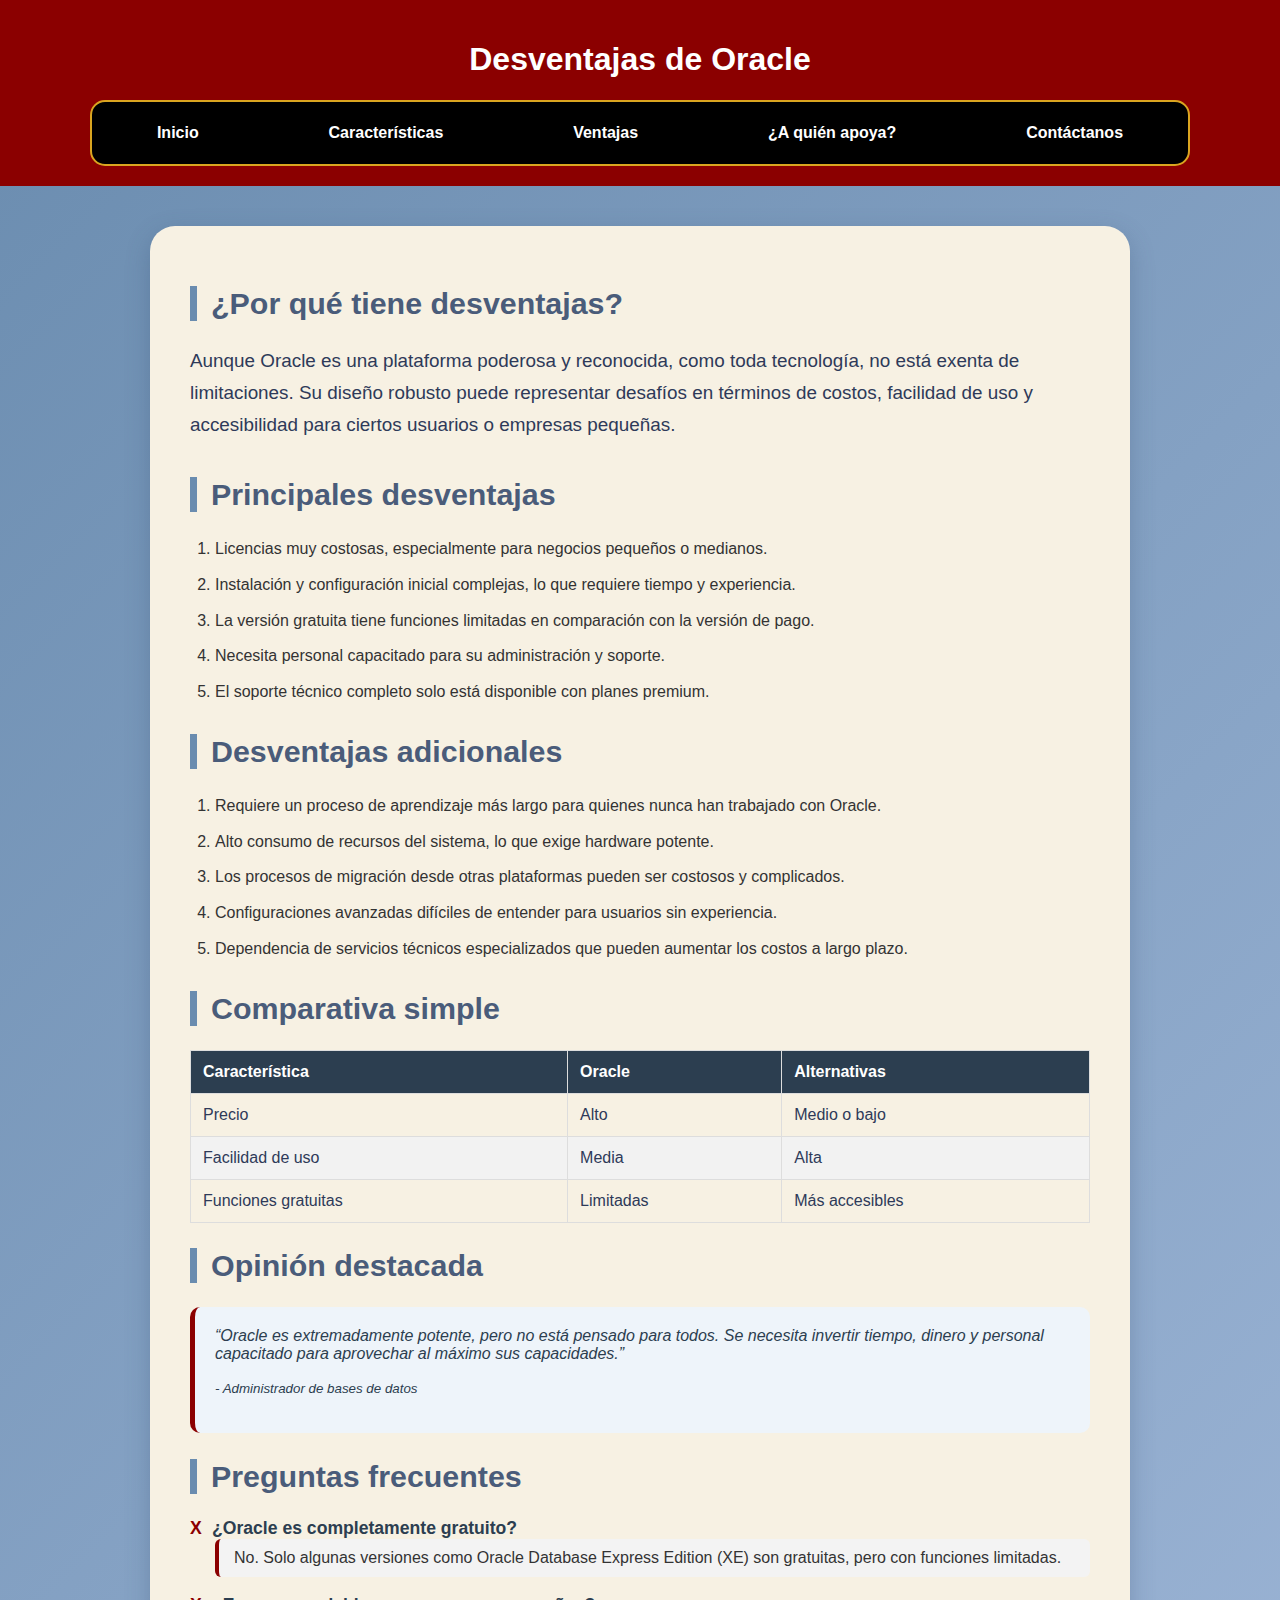
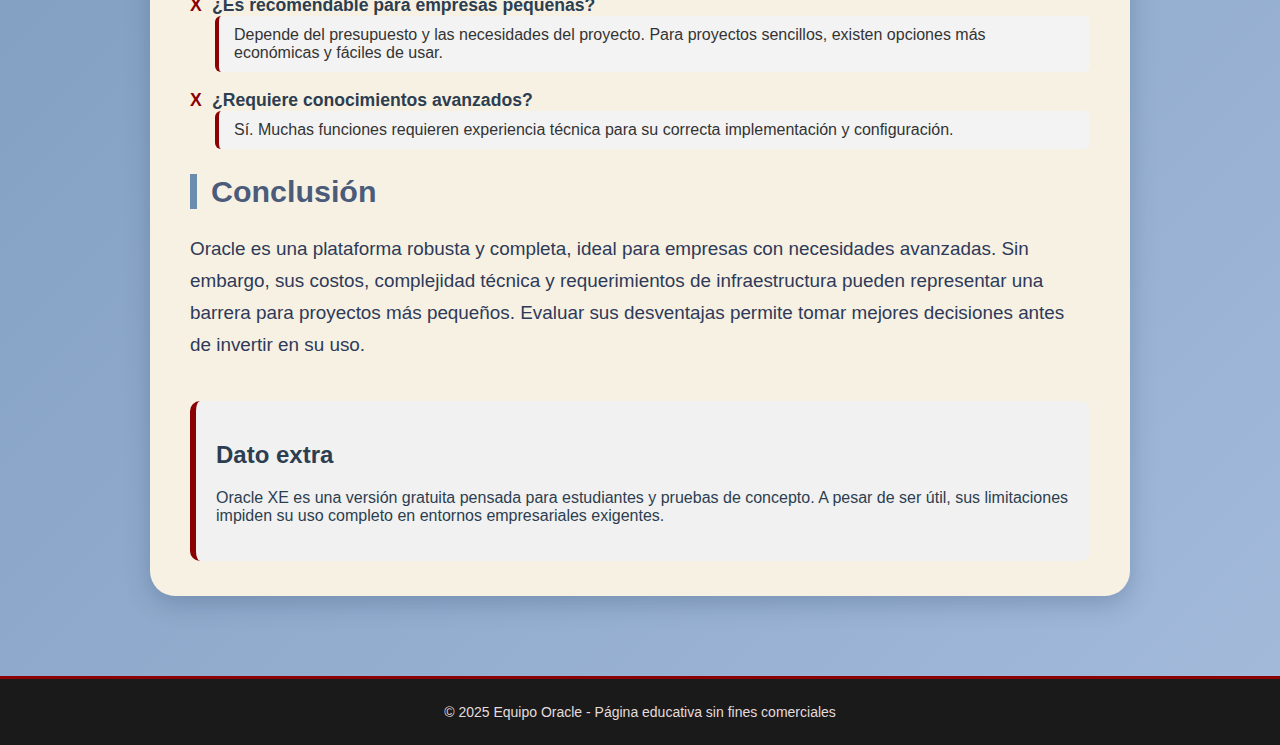
<file: pagina1/desventajas.html>
<!DOCTYPE html>
<html lang="es">
<head>
    <meta charset="UTF-8" />
    <meta name="viewport" content="width=device-width, initial-scale=1" />
    <title>Desventajas de Oracle</title>
    <link rel="stylesheet" href="estilodesv.css">
</head>
<body>
    <header>
        <h1>Desventajas de Oracle</h1>
        <nav>
            <ul class="nav-links">
                <li><a href="index.html">Inicio</a></li>
                <li><a href="caracteristicas.html">Características</a></li>
                <li><a href="ventajas.html">Ventajas</a></li>
                <li><a href="apoyo.html">¿A quién apoya?</a></li>
                <li><a href="contacto.html">Contáctanos</a></li>
            </ul>
        </nav>
    </header>

    <main class="main-content">

        <section>
            <h2 class="seccion_achedos">¿Por qué tiene desventajas?</h2>
            <p class="parrafo1">Aunque Oracle es una plataforma poderosa y reconocida, como toda tecnología, no está exenta de limitaciones. Su diseño robusto puede representar desafíos en términos de costos, facilidad de uso y accesibilidad para ciertos usuarios o empresas pequeñas.</p>
        </section>

        <section>
            <h2 class="seccion_achedos">Principales desventajas</h2>
            <ol class="lista_desv">
                <li>Licencias muy costosas, especialmente para negocios pequeños o medianos.</li>
                <li>Instalación y configuración inicial complejas, lo que requiere tiempo y experiencia.</li>
                <li>La versión gratuita tiene funciones limitadas en comparación con la versión de pago.</li>
                <li>Necesita personal capacitado para su administración y soporte.</li>
                <li>El soporte técnico completo solo está disponible con planes premium.</li>
            </ol>
        </section>

        <section>
            <h2 class="seccion_achedos">Desventajas adicionales</h2>
            <ol class="lista_desv">
                <li>Requiere un proceso de aprendizaje más largo para quienes nunca han trabajado con Oracle.</li>
                <li>Alto consumo de recursos del sistema, lo que exige hardware potente.</li>
                <li>Los procesos de migración desde otras plataformas pueden ser costosos y complicados.</li>
                <li>Configuraciones avanzadas difíciles de entender para usuarios sin experiencia.</li>
                <li>Dependencia de servicios técnicos especializados que pueden aumentar los costos a largo plazo.</li>
            </ol>
        </section>

        <section>
            <h2 class="seccion_achedos">Comparativa simple</h2>
            <table class="tabla_comp">
                <thead>
                    <tr>
                        <th>Característica</th>
                        <th>Oracle</th>
                        <th>Alternativas</th>
                    </tr>
                </thead>
                <tbody>
                    <tr>
                        <td>Precio</td>
                        <td>Alto</td>
                        <td>Medio o bajo</td>
                    </tr>
                    <tr>
                        <td>Facilidad de uso</td>
                        <td>Media</td>
                        <td>Alta</td>
                    </tr>
                    <tr>
                        <td>Funciones gratuitas</td>
                        <td>Limitadas</td>
                        <td>Más accesibles</td>
                    </tr>
                </tbody>
            </table>
        </section>

        <section class="cita_opinion">
            <h2 class="seccion_achedos">Opinión destacada</h2>
            <blockquote>
                “Oracle es extremadamente potente, pero no está pensado para todos. Se necesita invertir tiempo, dinero y personal capacitado para aprovechar al máximo sus capacidades.”
                <p><small>- Administrador de bases de datos</small></p>
            </blockquote>
        </section>

        <section>
            <h2 class="seccion_achedos">Preguntas frecuentes</h2>
            <dl class="faq">
                <dt>¿Oracle es completamente gratuito?</dt>
                <dd>No. Solo algunas versiones como Oracle Database Express Edition (XE) son gratuitas, pero con funciones limitadas.</dd>

                <dt>¿Es recomendable para empresas pequeñas?</dt>
                <dd>Depende del presupuesto y las necesidades del proyecto. Para proyectos sencillos, existen opciones más económicas y fáciles de usar.</dd>

                <dt>¿Requiere conocimientos avanzados?</dt>
                <dd>Sí. Muchas funciones requieren experiencia técnica para su correcta implementación y configuración.</dd>
            </dl>
        </section>

        <section>
            <h2 class="seccion_achedos">Conclusión</h2>
            <p class="parrafo1">Oracle es una plataforma robusta y completa, ideal para empresas con necesidades avanzadas. Sin embargo, sus costos, complejidad técnica y requerimientos de infraestructura pueden representar una barrera para proyectos más pequeños. Evaluar sus desventajas permite tomar mejores decisiones antes de invertir en su uso.</p>
        </section>

        <aside class="dato_extra">
            <h2>Dato extra</h2>
            <p>Oracle XE es una versión gratuita pensada para estudiantes y pruebas de concepto. A pesar de ser útil, sus limitaciones impiden su uso completo en entornos empresariales exigentes.</p>
        </aside>

    </main>

    <footer>
        <p>&copy; 2025 Equipo Oracle - Página educativa sin fines comerciales</p>
    </footer>
</body>
</html>
</file>
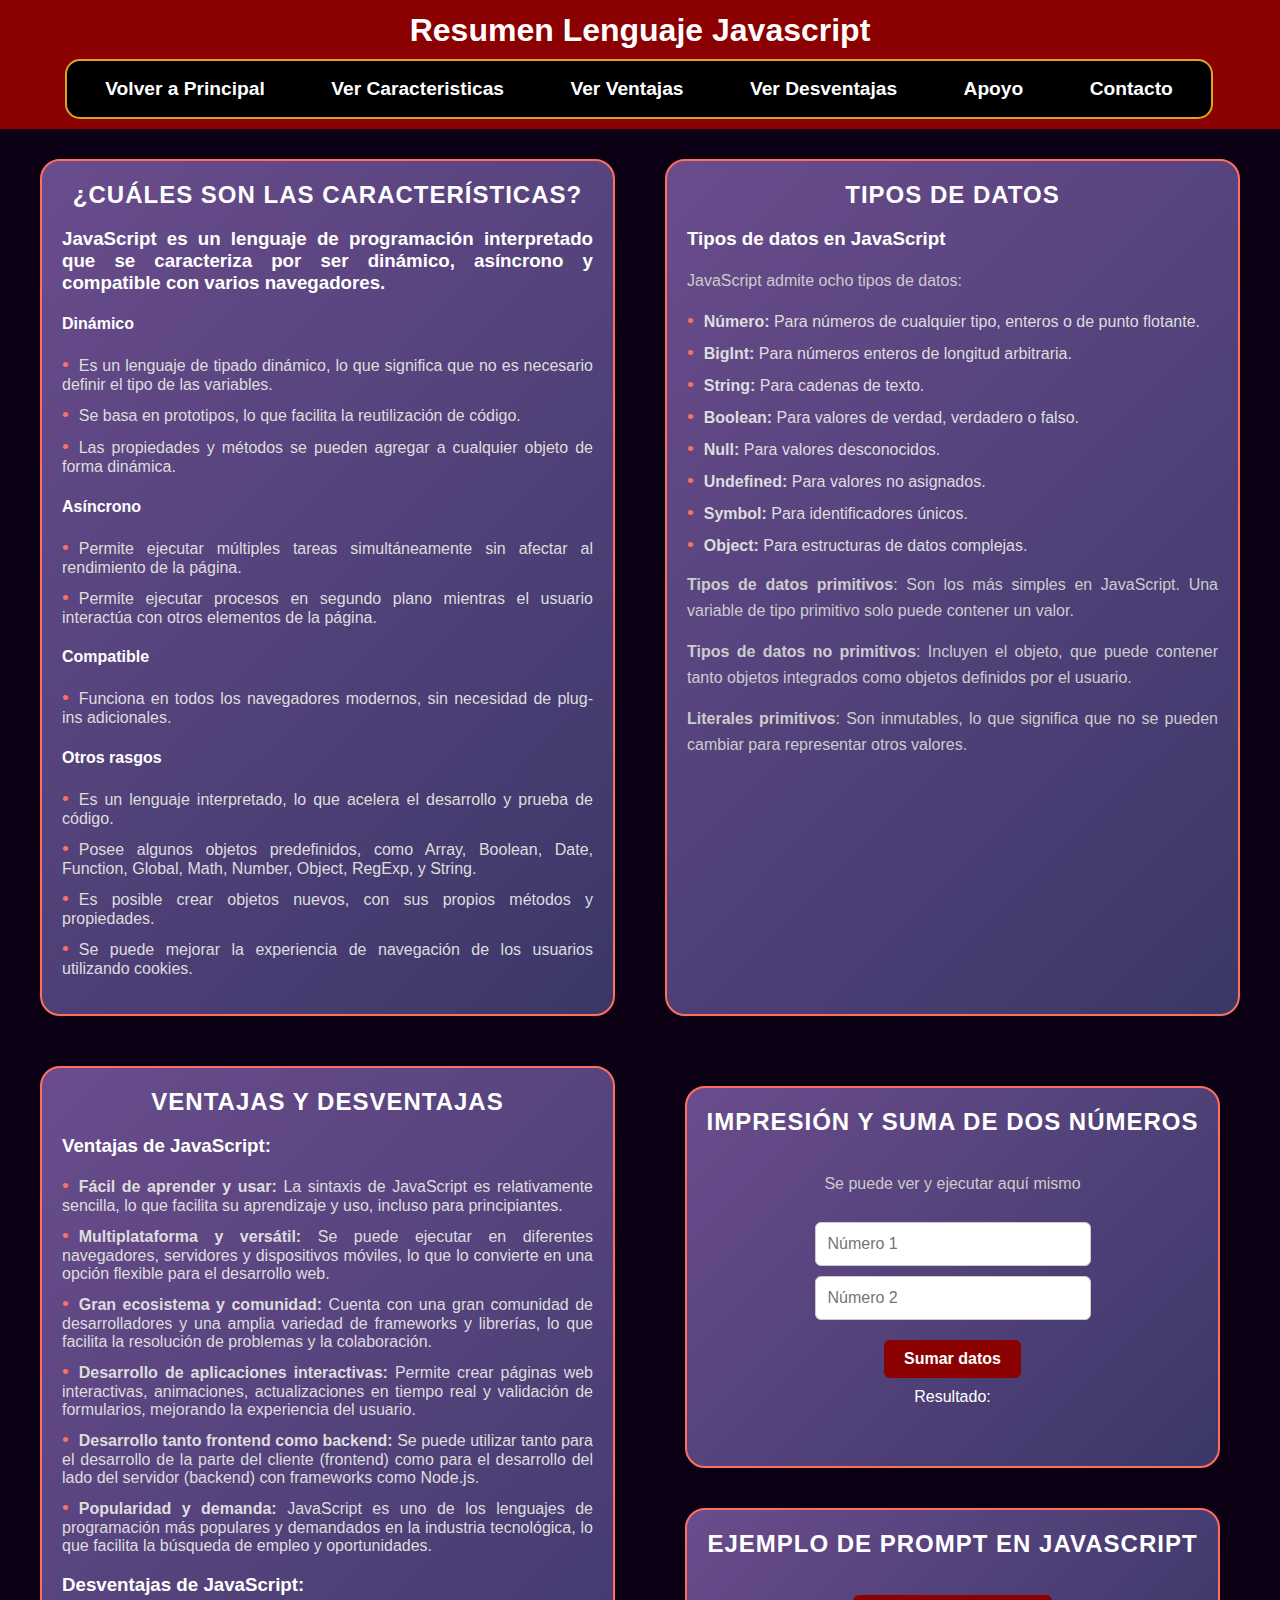
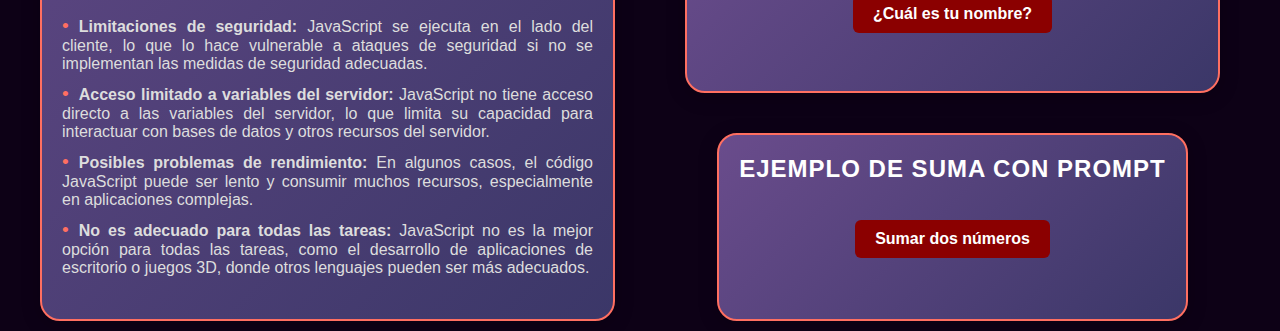
<file: pagina1/javascript_leng.html>
<!DOCTYPE html>
<html lang="es">
<head>
    <meta charset="UTF-8">
    <meta name="viewport" content="width=device-width, initial-scale=1.0">
    <title>JavaScript</title>
    <link rel="stylesheet" href="estilos_no_revolver.css"> 

</head>
<body>
    <header class="main_header">
        <!--  <img src="https://encrypted-tbn0.gstatic.com/images?q=tbn:ANd9GcQAk25QhOobzEDVjMYsLz9ygGtG43lUa6XoNw&s" 
             alt="Deberia de aparecer un logo de facpya">-->
             <h1>Resumen Lenguaje Javascript</h1>
    
    <section id="s1">
        <nav>
            <a href="index.html">Volver a Principal</a>
            <a href="caracteristicas.html">Ver Caracteristicas</a>
            <a href="ventajas.html">Ver Ventajas</a>
            <a href="desventajas.html">Ver Desventajas</a>
             <a href="apoyo.html">Apoyo</a>
             <a href="contacto.html">Contacto</a>


        </nav>
    </section>
</header>
<div class="contenedor">
    <section class="caja">
        <h2>¿Cuáles son las características?</h2>
        <h3><strong>JavaScript</strong> es un lenguaje de programación interpretado que se caracteriza por ser dinámico, asíncrono y compatible con varios navegadores.</h3>

        <h4><strong>Dinámico</strong></h4>
        <ul>
          <li>Es un lenguaje de tipado dinámico, lo que significa que no es necesario definir el tipo de las variables.</li>
          <li>Se basa en prototipos, lo que facilita la reutilización de código.</li>
          <li>Las propiedades y métodos se pueden agregar a cualquier objeto de forma dinámica.</li>
        </ul>
        
        <h4><strong>Asíncrono</strong></h4>
        <ul>
          <li>Permite ejecutar múltiples tareas simultáneamente sin afectar al rendimiento de la página.</li>
          <li>Permite ejecutar procesos en segundo plano mientras el usuario interactúa con otros elementos de la página.</li>
        </ul>
        
        <h4><strong>Compatible</strong></h4>
        <ul>
          <li>Funciona en todos los navegadores modernos, sin necesidad de plug-ins adicionales.</li>
        </ul>
        
        <h4><strong>Otros rasgos</strong></h4>
        <ul>
          <li>Es un lenguaje interpretado, lo que acelera el desarrollo y prueba de código.</li>
          <li>Posee algunos objetos predefinidos, como Array, Boolean, Date, Function, Global, Math, Number, Object, RegExp, y String.</li>
          <li>Es posible crear objetos nuevos, con sus propios métodos y propiedades.</li>
          <li>Se puede mejorar la experiencia de navegación de los usuarios utilizando cookies.</li>
        </ul>
        
          
    </section>
    <section class="caja">
        <h2>Tipos de datos</h2>
        <p>
            <h3><strong>Tipos de datos en JavaScript</strong></h3>
            <p>JavaScript admite ocho tipos de datos:</p>
            <ul>
              <li><strong>Número:</strong> Para números de cualquier tipo, enteros o de punto flotante.</li>
              <li><strong>BigInt:</strong> Para números enteros de longitud arbitraria.</li>
              <li><strong>String:</strong> Para cadenas de texto.</li>
              <li><strong>Boolean:</strong> Para valores de verdad, verdadero o falso.</li>
              <li><strong>Null:</strong> Para valores desconocidos.</li>
              <li><strong>Undefined:</strong> Para valores no asignados.</li>
              <li><strong>Symbol:</strong> Para identificadores únicos.</li>
              <li><strong>Object:</strong> Para estructuras de datos complejas.</li>
            </ul>
            
            <p><strong>Tipos de datos primitivos</strong>: Son los más simples en JavaScript. Una variable de tipo primitivo solo puede contener un valor.</p>
            
            <p><strong>Tipos de datos no primitivos</strong>: Incluyen el objeto, que puede contener tanto objetos integrados como objetos definidos por el usuario.</p>
            
            <p><strong>Literales primitivos</strong>: Son inmutables, lo que significa que no se pueden cambiar para representar otros valores.</p>
            
        </p>
    </section>

    <section class="caja">
        <h2>Ventajas y desventajas</h2>
        <p>
            <h3><strong>Ventajas de JavaScript:</strong></h3>
            <ul>
              <li><strong>Fácil de aprender y usar:</strong> La sintaxis de JavaScript es relativamente sencilla, lo que facilita su aprendizaje y uso, incluso para principiantes.</li>
              <li><strong>Multiplataforma y versátil:</strong> Se puede ejecutar en diferentes navegadores, servidores y dispositivos móviles, lo que lo convierte en una opción flexible para el desarrollo web.</li>
              <li><strong>Gran ecosistema y comunidad:</strong> Cuenta con una gran comunidad de desarrolladores y una amplia variedad de frameworks y librerías, lo que facilita la resolución de problemas y la colaboración.</li>
              <li><strong>Desarrollo de aplicaciones interactivas:</strong> Permite crear páginas web interactivas, animaciones, actualizaciones en tiempo real y validación de formularios, mejorando la experiencia del usuario.</li>
              <li><strong>Desarrollo tanto frontend como backend:</strong> Se puede utilizar tanto para el desarrollo de la parte del cliente (frontend) como para el desarrollo del lado del servidor (backend) con frameworks como Node.js.</li>
              <li><strong>Popularidad y demanda:</strong> JavaScript es uno de los lenguajes de programación más populares y demandados en la industria tecnológica, lo que facilita la búsqueda de empleo y oportunidades.</li>
            </ul>
            
            <h3><strong>Desventajas de JavaScript:</strong></h3>
            <ul>
              <li><strong>Limitaciones de seguridad:</strong> JavaScript se ejecuta en el lado del cliente, lo que lo hace vulnerable a ataques de seguridad si no se implementan las medidas de seguridad adecuadas.</li>
              <li><strong>Acceso limitado a variables del servidor:</strong> JavaScript no tiene acceso directo a las variables del servidor, lo que limita su capacidad para interactuar con bases de datos y otros recursos del servidor.</li>
              <li><strong>Posibles problemas de rendimiento:</strong> En algunos casos, el código JavaScript puede ser lento y consumir muchos recursos, especialmente en aplicaciones complejas.</li>
              <li><strong>No es adecuado para todas las tareas:</strong> JavaScript no es la mejor opción para todas las tareas, como el desarrollo de aplicaciones de escritorio o juegos 3D, donde otros lenguajes pueden ser más adecuados.</li>
            </ul>
            
        </p>
    </section>
    
<div class="grupo-reducido">

  <section class="caja sumados">
    <h2>Impresión y suma de dos números</h2>
    <p>Se puede ver y ejecutar aquí mismo</p>

    <input type="number" id="num1" placeholder="Número 1">
    <input type="number" id="num2" placeholder="Número 2">
    <button onclick="sumar()">Sumar datos</button>          
    <label for="resultado">Resultado:</label>
    <p id="resultado"></p>

    <script>
      function sumar() {
        const num1 = parseFloat(document.getElementById('num1').value);
        const num2 = parseFloat(document.getElementById('num2').value);
        document.getElementById('resultado').innerText = num1 + num2;
      }
    </script>
  </section>

  <section class="caja prompt-ejemplo">
    <h2>Ejemplo de prompt en JavaScript</h2>
    <button onclick="pedirNombre()">¿Cuál es tu nombre?</button>
    <p id="saludo"></p>

    <script>
      function pedirNombre() {
        const nombre = prompt("Por favor, escribe tu nombre:");
        if (nombre) {
          document.getElementById("saludo").innerText = "Hola, " + nombre + "! Bienvenido.";
        } else {
          document.getElementById("saludo").innerText = "No ingresaste ningún nombre.";
        }
      }
    </script>
  </section>
  <section class="caja prompt-ejemplo">
  <h2>Ejemplo de suma con prompt</h2>
  <button onclick="sumarConPrompt()">Sumar dos números</button>
  <p id="resultadoPrompt"></p>

  <script>
    function sumarConPrompt() {
      const n1 = prompt("Ingresa el primer número:");
      const n2 = prompt("Ingresa el segundo número:");
      
      const num1 = parseFloat(n1);
      const num2 = parseFloat(n2);
      
      if (!isNaN(num1) && !isNaN(num2)) {
        document.getElementById("resultadoPrompt").innerText =
          "La suma es: " + (num1 + num2);
      } else {
        document.getElementById("resultadoPrompt").innerText =
          "Por favor, ingresa valores numéricos válidos.";
      }
    }
  </script>
</section>


</div>

</body>
</html>
</file>
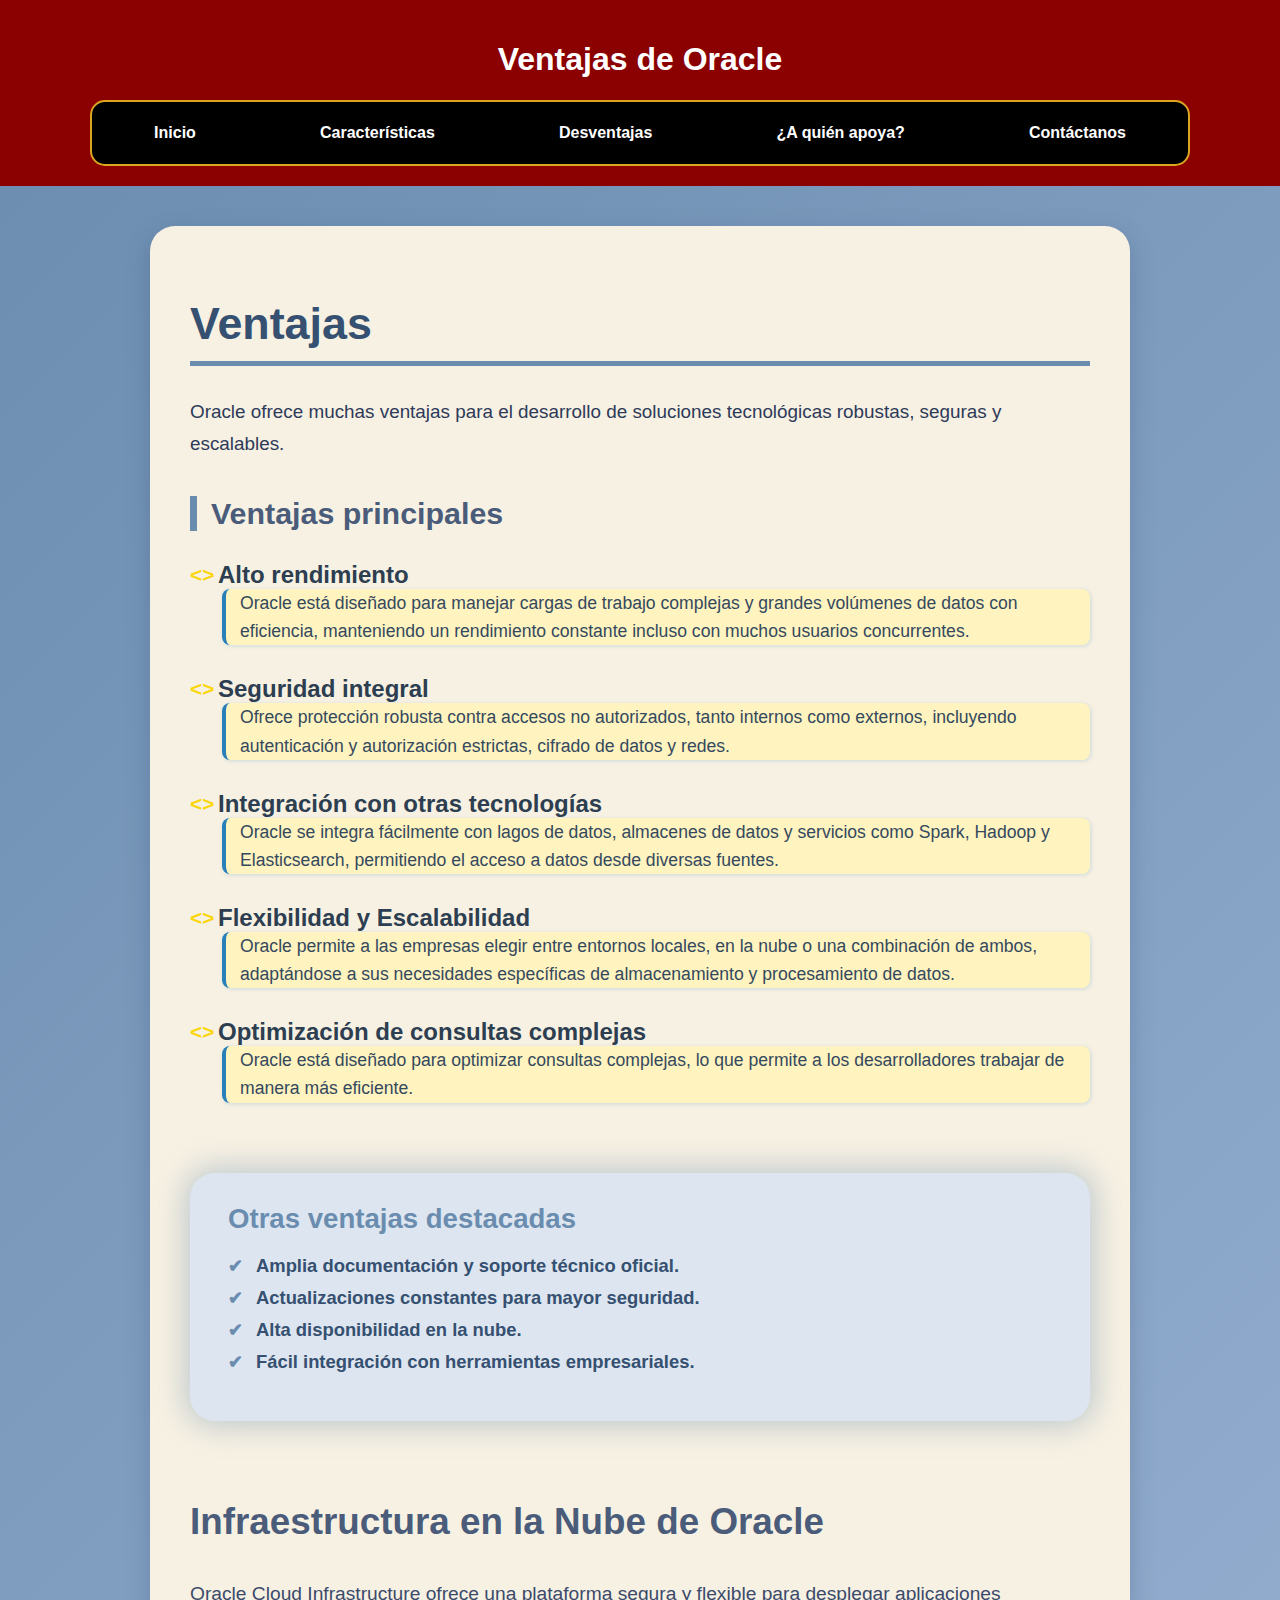
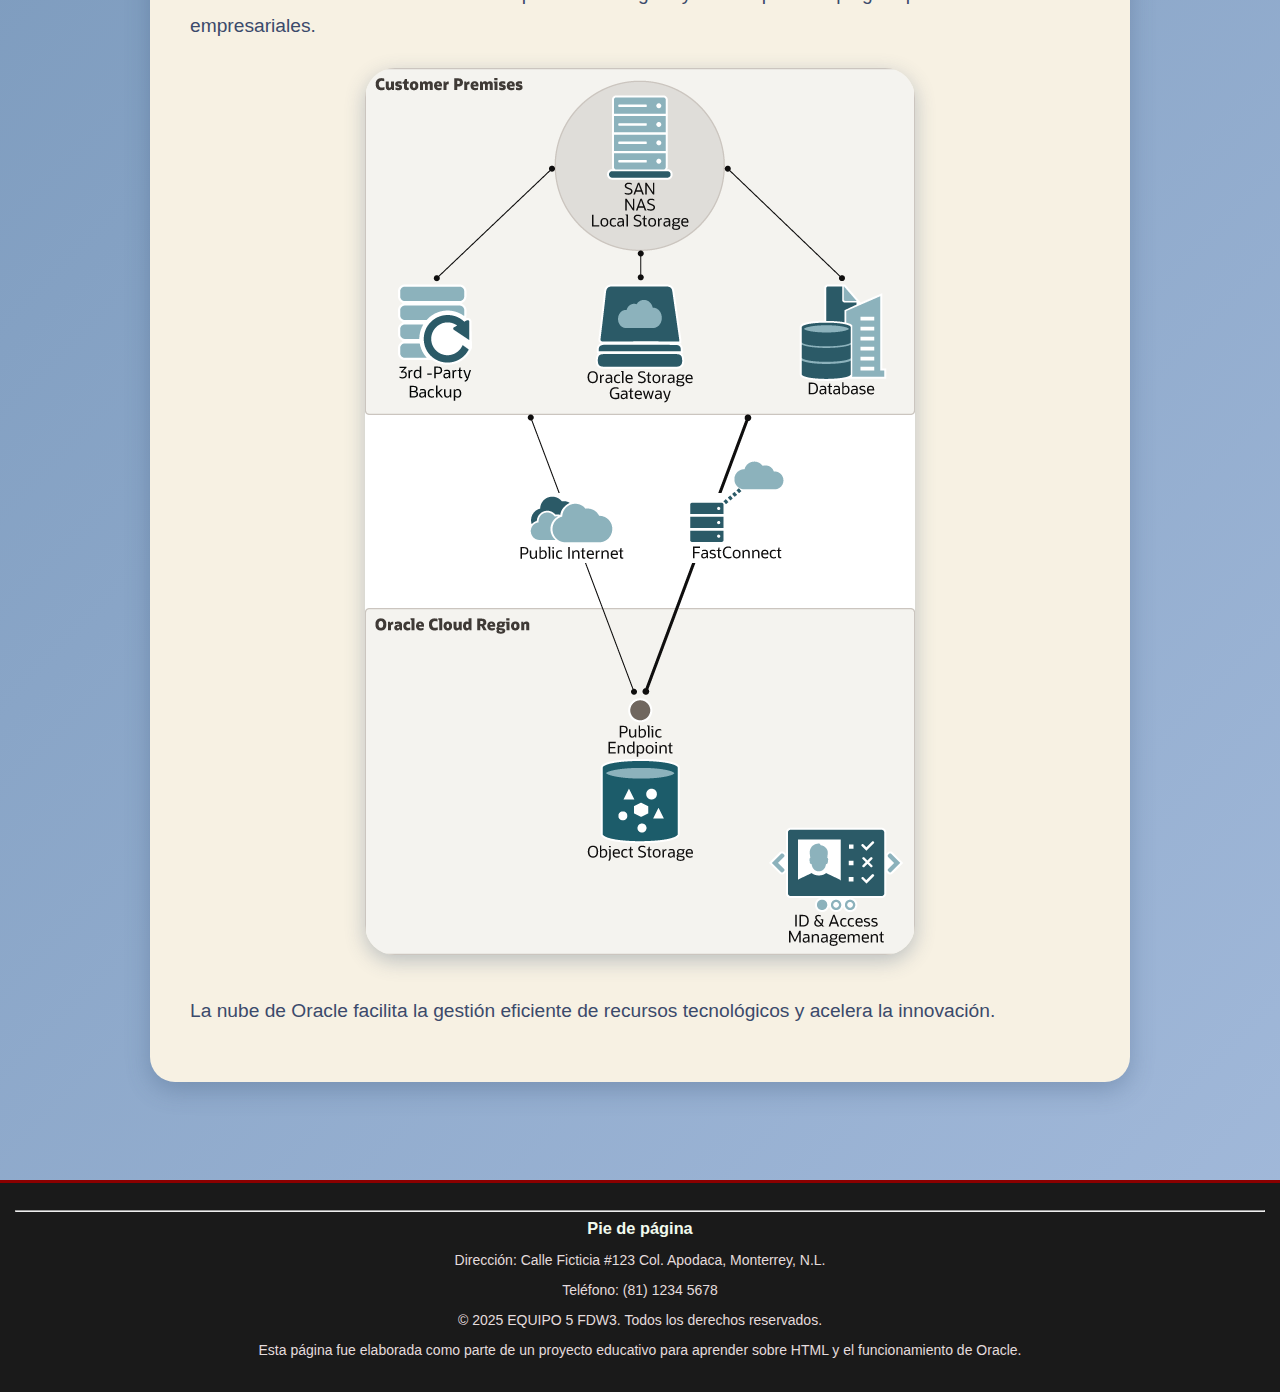
<file: pagina1/ventajas.html>
<!DOCTYPE html>
<html lang="en">
<head>
    <meta charset="UTF-8">
    <meta name="viewport" content="width=device-width, initial-scale=1.0">
    <title>Ventajas</title>
    <link rel="stylesheet" href="estilovent.css">
</head>
<body>
    <header>
        <h1>Ventajas de Oracle</h1>
        <nav>
            <ul class="nav-links">
                <li><a href="index.html">Inicio</a></li>
                <li><a href="caracteristicas.html">Características</a></li>
                <li><a href="desventajas.html">Desventajas</a></li>
                <li><a href="apoyo.html">¿A quién apoya?</a></li>
                <li><a href="contacto.html">Contáctanos</a></li>
            </ul>
        </nav>
    </header>
    
    <main class="main-content">
        <h2 class="seccion_titulo">Ventajas</h2>
        <p class="parrafo1">Oracle ofrece muchas ventajas para el desarrollo de soluciones tecnológicas robustas, seguras y escalables.</p>
        
        <section class="ventajas">
            <h2 class="seccion_achedos">Ventajas principales</h2>
            <dl class="ventajas_lista">
                <dt>Alto rendimiento</dt>
                <dd>Oracle está diseñado para manejar cargas de trabajo complejas y grandes volúmenes de datos con eficiencia, manteniendo un rendimiento constante incluso con muchos usuarios concurrentes.</dd>

                <dt>Seguridad integral</dt>
                <dd>Ofrece protección robusta contra accesos no autorizados, tanto internos como externos, incluyendo autenticación y autorización estrictas, cifrado de datos y redes.</dd>

                <dt>Integración con otras tecnologías</dt>
                <dd>Oracle se integra fácilmente con lagos de datos, almacenes de datos y servicios como Spark, Hadoop y Elasticsearch, permitiendo el acceso a datos desde diversas fuentes.</dd>

                <dt>Flexibilidad y Escalabilidad</dt>
                <dd>Oracle permite a las empresas elegir entre entornos locales, en la nube o una combinación de ambos, adaptándose a sus necesidades específicas de almacenamiento y procesamiento de datos.</dd>

                <dt>Optimización de consultas complejas</dt>
                <dd>Oracle está diseñado para optimizar consultas complejas, lo que permite a los desarrolladores trabajar de manera más eficiente.</dd>
            </dl>
        </section>

        <aside class="otras_vent">
            <h2>Otras ventajas destacadas</h2>
            <ul>
                <li>Amplia documentación y soporte técnico oficial.</li>
                <li>Actualizaciones constantes para mayor seguridad.</li>
                <li>Alta disponibilidad en la nube.</li>
                <li>Fácil integración con herramientas empresariales.</li>
            </ul>
        </aside>

        <article class="infra_nube">
            <h2>Infraestructura en la Nube de Oracle</h2>
            <p>Oracle Cloud Infrastructure ofrece una plataforma segura y flexible para desplegar aplicaciones empresariales.</p>
            <img src="img_pag1/oracle_ia.jpg" alt="Logo Oracle Cloud" class="foto_nube">
            <p>La nube de Oracle facilita la gestión eficiente de recursos tecnológicos y acelera la innovación.</p>
        </article>
    </main>

    <br>
    <footer>
        <hr>
        <h3>Pie de página</h3>
        <p>Dirección: Calle Ficticia #123 Col. Apodaca, Monterrey, N.L.</p>
        <p>Teléfono: (81) 1234 5678</p>
        <p>&copy; 2025 EQUIPO 5 FDW3. Todos los derechos reservados.</p>
        <p>Esta página fue elaborada como parte de un proyecto educativo para aprender sobre HTML y el funcionamiento de Oracle.</p>
    </footer>
</body>
</html>
</file>
<file: pagina1/estilodesv.css>
body {
    font-family: Arial, Helvetica, sans-serif;
    margin: 0;
    padding: 0;
    text-align: center;
    background: linear-gradient(135deg, #6a8caf 0%, #a3badb 100%);
    color: #2e3a59;
}

header {
    background-color: #8B0000; 
    color: white;
    text-align: center;
    padding: 20px;
}

ul.nav-links {
    list-style: none;
    margin: 0 auto;
    padding: 10px 0;
    background-color: black;
    display: flex;
    justify-content: space-around;
    border: 2px solid goldenrod;
    border-radius: 15px;
    width: 90%;
    max-width: 1100px;
    position: sticky;
    top: 0;
    z-index: 100;
    box-sizing: border-box;
}

.nav-links li {
    margin: 0;
}

.nav-links li a {
    color: white;
    text-decoration: none;
    padding: 12px 20px;
    font-size: 16px;
    font-weight: bold;
    border-radius: 5px;
    display: inline-block;
    transition: all 0.3s ease;
}

.nav-links li a:hover {
    background-color: #ff4d4d; 
    color: black;
}

.main-content {
    max-width: 900px;
    margin: 40px auto 80px auto; 
    padding: 35px 40px;
    background: #f7f1e3;
    border-radius: 25px;
    box-shadow: 0 8px 24px rgba(53, 80, 112, 0.3);
    color: #2e3a59;
    text-align: left;
}


.seccion_achedos {
    font-size: 1.9rem;
    font-weight: 700;
    color: #4a5c7a;
    margin-bottom: 24px;
    border-left: 7px solid #6a8caf;
    padding-left: 14px;
}

.parrafo1 {
    font-size: 1.18rem;
    line-height: 1.7;
    margin-bottom: 36px;
    color: #2e3a59;
}

.lista_desv {
    padding-left: 25px;
    font-size: 1rem;
    color: #333;
    line-height: 1.6;
    margin-bottom: 30px;
}

.lista_desv li {
    margin-bottom: 10px;
}

.tabla_comp {
    width: 100%;
    border-collapse: collapse;
    margin: 20px 0;
    font-size: 1rem;
}

.tabla_comp, .tabla_comp th, .tabla_comp td {
    border: 1px solid #ddd;
}

.tabla_comp th {
    background-color: #2c3e50;
    color: white;
    padding: 12px;
}

.tabla_comp td {
    padding: 12px;
    text-align: left;
}

.tabla_comp tr:nth-child(even) {
    background-color: #f2f2f2;
}

.cita_opinion blockquote {
    font-style: italic;
    background-color: #eef4fa;
    border-left: 5px solid #8B0000;
    margin: 20px 0;
    padding: 20px;
    border-radius: 10px;
    color: #2c3e50;
}

.faq dt {
    font-weight: bold;
    font-size: 1.1rem;
    margin-top: 18px;
    color: #2c3e50;
    position: relative;
    padding-left: 22px;
}

/* cambiarle simbolo (son preguntas) por otro simbolo tambien qseso de pnerle una tachita jjasj*/
.faq dt::before {
    content: "X";
    position: absolute;
    left: 0;
    top: 0;
    color: #8B0000;
}

.faq dd {
    margin-left: 25px;
    margin-bottom: 18px;
    background-color: #f3f3f3;
    padding: 10px 15px;
    border-left: 4px solid #8B0000;
    border-radius: 6px;
    color: #333;
}

.dato_extra {
    background-color: #f1f1f1;
    border-left: 6px solid #8B0000;
    padding: 20px;
    border-radius: 10px;
    margin-top: 40px;
    font-weight: 500;
    color: #2c3e50;
}

footer {
    background-color: #1a1a1a;
    color: #e4dcdd;
    text-align: center;
    padding: 20px 15px;
    font-size: 14px;
    border-top: 3px solid #8B0000;
}

footer p {
    margin: 5px 0;
}
</file>
<file: pagina1/estilos_no_revolver.css>
.main_header {
    background-color: #8B0000;
    font-family: Arial, sans-serif;
    color: white;
    padding: 10px;
}

.main_header h1 {
    margin-top: 2px;
    text-align: center;
    font-family: Arial, sans-serif;
    margin-bottom: 10px;
}

#s1 nav {
    background-color: black;
    border: 2px solid goldenrod;
    border-radius: 15px;
    color: white;
    display: flex;
    justify-content: space-around;
    margin-left: 55px;
    padding: 5px;
    width: 90%;
}

nav a {
    color: white;
    text-decoration: none;
    padding: 12px 20px;
    margin: 0 10px;
    display: inline-block;
    font-size: 1.2rem;
    font-weight: bold;
    border-radius: 5px;
    transition: all 0.3s ease;
}

nav a:hover {
    background-color: #ff4d4d;
    color: black;
    transform: scale(1.1); 
    box-shadow: 0 0 10px rgba(255, 255, 255, 0.3); 
}

body {
    background-color: #0d0116;
    color: white;
    align-items: center;
    justify-content: space-between;
    font-family: Arial, sans-serif;
    margin: 0;
    padding: 0;
    text-align: center;
}

/* CONTENIDO ABAJO DE HEADER (CAMBIAR?) */
.contenedor {
    justify-content: center;
    display: grid;
    max-width: 1200px;
    padding: 10px;
    margin: auto;
    grid-template-columns: repeat(auto-fill, minmax(500px, 1fr));
    gap: 50px;
    margin-top: 20px;
}
.caja {
    background: linear-gradient(135deg, #6a4c8c, #3b3768);
    border-radius: 20px; 
    text-align: justify;
    padding: 20px;
    box-shadow: 0 4px 20px rgba(0, 0, 0, 0.2); 
    transition: all 0.3s ease; 
}

.caja:hover {
    transform: translateY(-5px); 
    box-shadow: 0 10px 30px rgba(0, 0, 0, 0.3); 
}

.caja h2 {
    font-size: 1.6rem;
    font-weight: bold;
    color: #fff;
    margin-bottom: 15px;
    text-transform: uppercase;
    letter-spacing: 1px;
    text-align: center;
}

.caja ul, .caja ol {
    list-style-type: none;
    padding-left: 0;
}

.caja li {
    margin-bottom: 10px;
    font-size: 1rem;
    color: #ddd;
}

.caja li::before {
    content: "•";
    color: #ff6f61; 
    font-size: 1.2rem;
    margin-right: 10px;
}

.caja img {
    display: block; 
    margin: 20px auto 0; 
    max-width: 500px;
    border-radius: 10px;
    box-shadow: 0 4px 15px rgba(0, 0, 0, 0.1);
    object-fit: contain; 
}

.caja a {
    color: #ff6f61;
    text-decoration: none;
    font-weight: bold;
    margin-top: 10px;
    display: inline-block;
}

.caja a:hover {
    color: #fff;
    text-decoration: underline;
}

.caja {
    border: 2px solid #ff6f61;
}

.caja p {
    font-size: 1rem;
    line-height: 1.6;
    color: #ccc;
    margin-top: 10px;
}

.caja ol li {
    margin-bottom: 12px;
    padding-left: 15px;
}

.caja h2 {
    margin-top: 0;
    font-size: 1.5rem;
}

img {
    width: 90%;
}

a {
    color: white;
}

a:visited {
    color: goldenrod;
}


/*El contenedor principal utiliza grid para distribuir las secciones asi flexible (?). 
Las cajas dentro del contenedor tienen un flex para organizar mejor lo de adentro. */

.sumados {
    display: flex;
    flex-direction: column;
    align-items: center;
    gap: 10px;
    margin-top: 20px;
}

.sumados input[type="number"] {
    padding: 12px; 
    width: 250px;
    border-radius: 6px;
    border: 1px solid #ccc;
    font-size: 16px;
}

.sumados button {
    padding: 10px 20px;
    background-color: #8B0000;
    color: white;
    border: none;
    border-radius: 6px;
    cursor: pointer;
    font-weight: bold;
    font-size: 16px;
    transition: background-color 0.3s ease;
}

.sumados button:hover {
    background-color: #ff4d4d;
    color: black;
}

.sumados p#resultado {
    margin-top: 10px;
    font-size: 1.2em;
    color: #fded57;
    font-weight: bold;
}

/* Para que label y resultado estén al lado */

.resultado_container {
    display: flex;
    align-items: center;
    gap: 8px;
    justify-content: center;
    margin-top: 10px;
}

.resultado_container label {
    font-weight: bold;
    color: #fded57;
    font-size: 1.2em;
}

.resultado_container #resultado {
    font-size: 1.3em;
    font-weight: bold;
    color: #fded57;
    min-width: 60px;
    text-align: left;
}

.grupo-reducido {
  display: flex;
  flex-direction: column;
  align-items: center;
  max-width: 650px;
  margin: 0 auto;
  gap: 25px;
}

.sumados-container,
.prompt-container {
  padding: 15px 20px;
  width: 100%;
}

.sumados button,
.prompt-ejemplo button {
  padding: 10px 20px;
  background-color: #8B0000;
  color: white;
  border: none;
  border-radius: 6px;
  cursor: pointer;
  font-weight: bold;
  font-size: 16px;
  transition: background-color 0.3s ease;
  margin-top: 10px;
}

.sumados button:hover,
.prompt-ejemplo button:hover {
  background-color: #ff4d4d;
  color: black;
}

.prompt-ejemplo {
    display: flex;
    flex-direction: column;
    align-items: center;
    gap: 12px;
    margin-top: 15px;
}

.prompt-ejemplo p#resultadoPrompt {
    margin-top: 10px;
    font-size: 1.2em;
    color: #fded57;
    font-weight: bold;
}
</file>
<file: pagina1/estilovent.css>
body {
    font-family: Arial, Helvetica, sans-serif;
    margin: 0;
    padding: 0;
    text-align: center;
    background: linear-gradient(135deg, #6a8caf 0%, #a3badb 100%);
    color: #2e3a59;
}

header {
    background-color: #8B0000; 
    color: white;
    text-align: center;
    padding: 20px;
}

ul.nav-links {
    list-style: none;
    margin: 0 auto;
    padding: 10px 0;
    background-color: black;
    display: flex;
    justify-content: space-around;
    border: 2px solid goldenrod;
    border-radius: 15px;
    width: 90%;
    max-width: 1100px;
    position: sticky;
    top: 0;
    z-index: 100;
    box-sizing: border-box;
}

.nav-links li {
    margin: 0;
}

.nav-links li a {
    color: white;
    text-decoration: none;
    padding: 12px 20px;
    font-size: 16px;
    font-weight: bold;
    border-radius: 5px;
    display: inline-block;
    transition: all 0.3s ease;
}

.nav-links li a:hover {
    background-color: #ff4d4d; 
    color: black;
}



footer {
    background-color: #1a1a1a; 
    color: #e4dcdd;
    padding: 20px 15px;
    text-align: center;
    font-size: 14px;
    border-top: 3px solid #8B0000;
    font-family: Arial, sans-serif;
}

footer h3 {
    margin-top: 0;
    margin-bottom: 10px;
    font-weight: bold;
    color: #f1faee;
}


.main-content {
    max-width: 900px;
    margin: 40px auto 80px auto; 
    padding: 35px 40px;
    background: #f7f1e3;
    border-radius: 25px;
    box-shadow: 0 8px 24px rgba(53, 80, 112, 0.3);
    color: #2e3a59;
    text-align: left;
}

.seccion_titulo {
    font-size: 2.8rem;
    font-weight: 900;
    color: #355070;
    margin-bottom: 30px;
    border-bottom: 5px solid #6a8caf;
    padding-bottom: 12px;
}

.seccion_achedos {
    font-size: 1.9rem;
    font-weight: 700;
    color: #4a5c7a;
    margin-bottom: 24px;
    border-left: 7px solid #6a8caf;
    padding-left: 14px;
}

.parrafo1 {
    font-size: 1.18rem;
    line-height: 1.7;
    margin-bottom: 36px;
    color: #2e3a59;
}

.ventajas_lista dt {
    font-weight: 700;
    font-size: 1.4rem;
    margin-top: 30px;
    color: #4a5c7a;
}

.ventajas_lista dd {
    margin-left: 28px;
    font-size: 1.1rem;
    margin-bottom: 22px;
    color: #555f7a;
    line-height: 1.5;
}

.otras_vent {
    background: #dde6f0;
    border-radius: 25px;
    padding: 30px 38px;
    margin: 70px 0;
    box-shadow: 0 0 30px 5px rgba(106, 140, 175, 0.4);
    color: #355070;
    font-size: 1.15rem;
    font-weight: 700;
}

.otras_vent ul {
    list-style: none; 
    padding-left: 0;
    margin-left: 0;
}

.otras_vent ul li {
    position: relative;
    padding-left: 28px; 
    margin-bottom: 12px;
    font-weight: 600;
    color: #355070;
    cursor: default;
    transition: color 0.3s ease;
}

.otras_vent ul li::before {
    content: "✔"; 
    position: absolute;
    left: 0;
    top: 0;
    font-size: 18px;
    color: #6a8caf;
    transition: color 0.3s ease, transform 0.3s ease;
}

.otras_vent ul li:hover {
    color: #1f2a44;
}

.otras_vent ul li:hover::before {
    color: #355070;
    transform: scale(1.3);
}

.otras_vent h2 {
    margin-top: 0;
    margin-bottom: 20px;
    font-weight: 900;
    color: #6a8caf;
}

.otras_vent ul li {
    margin-bottom: 10px;
}

.infra_nube {
    margin-top: 65px;
    font-size: 1.2rem;
    color: #3b4a6b;
    line-height: 1.7;
}

.infra_nube h2 {
    font-size: 2.3rem;
    color: #4a5c7a;
    margin-bottom: 24px;
    font-weight: 900;
}

.foto_nube {
    display: block;
    margin: 25px auto 40px auto;
    max-width: 100%;
    border-radius: 30px;
    box-shadow: 0 6px 20px rgba(53, 80, 112, 0.3);
    transition: transform 0.3s ease;
}

.foto_nube:hover {
    transform: scale(1.05);
}

.ventajas_lista dt {
    font-weight: 900;
    font-size: 1.5rem;
    color: #2c3e50; 
    margin-top: 30px;
    position: relative;
    padding-left: 28px;
    cursor: default;
}

/* cambiarle liego por otro simbolo pq si esta feo eso nomas*/
.ventajas_lista dt::before {
    content: "<>";
    position: absolute;
    left: 0;
    top: 50%;
    transform: translateY(-50%);
    font-size: 1.3rem;
    color: #fad60b; 
}

.ventajas_lista dd {
    margin-left: 32px;
    font-size: 1.1rem;
    margin-bottom: 22px;
    color: #34495e; 
    line-height: 1.6;
    border-left: 4px solid #2980b9;
    padding-left: 14px;
    background-color: #fff3bf; 
    border-radius: 8px;
    box-shadow: 1px 1px 4px rgba(41, 128, 185, 0.2);
    transition: background-color 0.3s ease;
}

.ventajas_lista dd:hover {
    background-color: #ffc5a4; 
}
</file>
